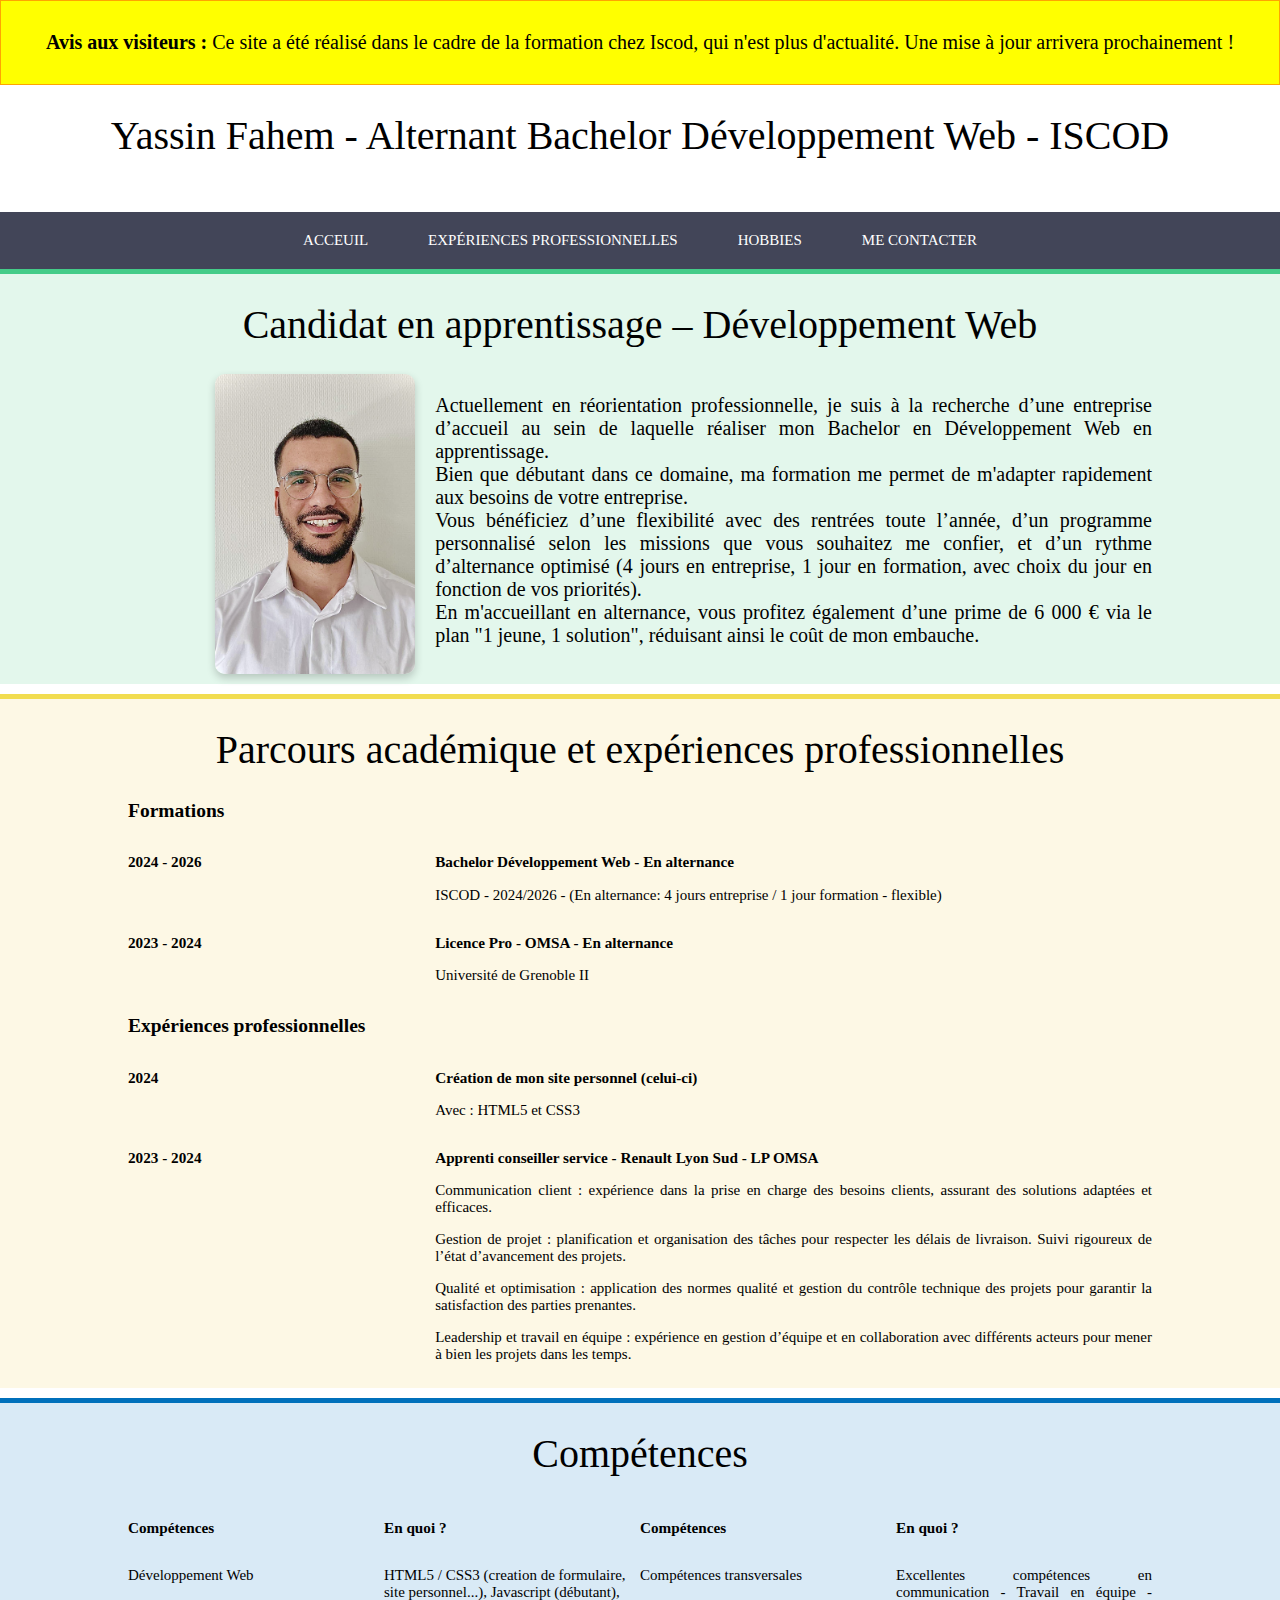
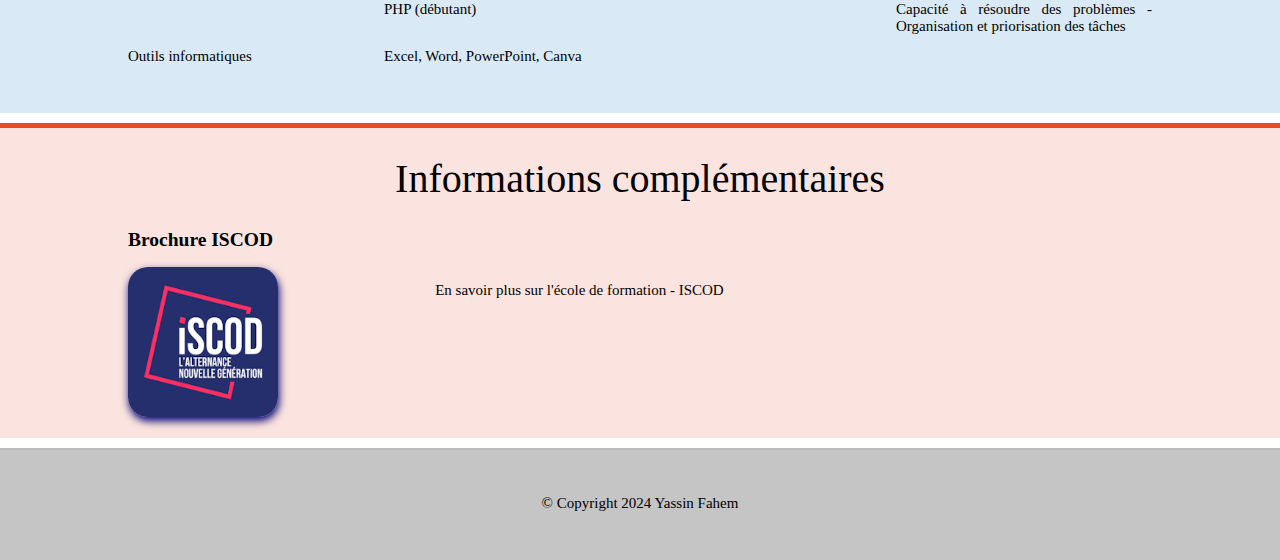
<file: index.html>
<!DOCTYPE html>
<html lang="fr">
    <head>
        <meta charset="UTF-8">
        <meta name="viewport" content="width=device-width, initial-scale=1.0">
        <meta name="description" content="Présentation de Yassin Fahem - CV">
        <meta http-equiv="X-UA-Compatible" content="IE=edge">
        <link rel="stylesheet" href="style.css">
        <title>Mon site personnel avec HTML5 et CSS3</title>
    </head>
    <body>
        <div style="background-color: yellow; padding: 30px; text-align: center; border: 1px solid orange; font-size: 20px;">
            <strong>Avis aux visiteurs :</strong> Ce site a été réalisé dans le cadre de la formation chez Iscod, 
            qui n'est plus d'actualité. Une mise à jour arrivera prochainement !
        </div>
        <header>
            <h1>Yassin Fahem - Alternant Bachelor Développement Web - ISCOD</h1>
        </header>
        <nav>
            <div class="table">
                <ul>
                    <li class="menu-ind"> 
                        <a href="index.html">Acceuil</a>
                    </li>
                    <li class="menu-pro"> 
                        <a href="experiences_pro.html">Expériences professionnelles</a>
                    </li>
                    <li class="menu-hob">
                        <a href="hobbies.html">Hobbies</a>
                    </li>
                    <li class="menu-con">
                        <a href="contact.html">Me contacter</a>
                    </li>
                </ul>
            </div>
        </nav>
        <article>
            <section class="présentation">
                <h1>Candidat en apprentissage – Développement Web</h1>
                <div class="sec">
                    <div class="left">
                        <img src="images/IMG_cv.JPG" alt="ma photo" class="cv-photo">
                    </div>
                    <div class="right">
                        <p id="p1">Actuellement en réorientation professionnelle, je suis à la recherche d’une entreprise d’accueil au sein de laquelle réaliser mon Bachelor en Développement Web en apprentissage. <br>
                        Bien que débutant dans ce domaine, ma formation me permet de m'adapter rapidement aux besoins de votre entreprise. <br>
                        Vous bénéficiez d’une flexibilité avec des rentrées toute l’année, d’un programme personnalisé selon les missions que vous souhaitez me confier, et d’un rythme d’alternance optimisé (4 jours en entreprise, 1 jour en formation, avec choix du jour en fonction de vos priorités).<br> 
                        En m'accueillant en alternance, vous profitez également d’une prime de 6 000 € via le plan "1 jeune, 1 solution", réduisant ainsi le coût de mon embauche.</p>
                    </div>
                </div>
            </section>
            <section class="parcours">
                <h1>Parcours académique et expériences professionnelles</h1>
                <div class="sec">
                    <h2>Formations</h2>
                    <div class="for">
                        <div class="left">
                            <h3>2024 - 2026</h3>
                        </div> 
                        <div class="right">
                            <h3>Bachelor Développement Web - En alternance</h3>
                            <p>ISCOD - 2024/2026 - (En alternance: 4 jours entreprise / 1 jour formation - flexible)</p>
                        </div>
                    </div>
                    <div class="for">
                        <div class="left">
                            <h3>2023 - 2024</h3>
                        </div> 
                        <div class="right">
                            <h3>Licence Pro - OMSA - En alternance</h3>
                            <p>Université de Grenoble II</p>
                        </div>
                    </div>
                    <h2>Expériences professionnelles</h2>
                    <div class="for">
                        <div class="left">
                            <h3>2024</h3>
                        </div> 
                        <div class="right">
                            <h3>Création de mon site personnel (celui-ci)</h3>
                            <p>Avec : HTML5 et CSS3</p>
                        </div>
                    </div>
                    <div class="for">
                        <div class="left">
                            <h3>2023 - 2024</h3>
                        </div> 
                        <div class="right">
                            <h3>Apprenti conseiller service - Renault Lyon Sud - LP OMSA</h3>
                            <p>Communication client : expérience dans la prise en charge des besoins clients, assurant des solutions adaptées et efficaces.</p>
                            <p>Gestion de projet : planification et organisation des tâches pour respecter les délais de livraison. Suivi rigoureux de l’état d’avancement des projets.</p>
                            <p>Qualité et optimisation : application des normes qualité et gestion du contrôle technique des projets pour garantir la satisfaction des parties prenantes.</p>
                            <p>Leadership et travail en équipe : expérience en gestion d’équipe et en collaboration avec différents acteurs pour mener à bien les projets dans les temps.</p>
                        </div>
                    </div>
                </div>
            </section>
            <section class="competences">
                <h1>Compétences</h1>
                <div class="sec">
                    <div class="cleft">
                        <div class="sous">
                            <div class="sousleft"><h3>Compétences</h3></div>
                            <div class="sousright"><h3>En quoi ?</h3></div>
                        </div>
                        <div class="sous">
                            <div class="sousleft"><p>Développement Web</p></div>
                            <div class="sousright"><p>HTML5 / CSS3 (creation de formulaire, <br>site personnel...), Javascript (débutant),<br> PHP (débutant)</p></div>
                        </div>
                        <div class="sous">
                            <div class="sousleft"><p>Outils informatiques</p></div>
                            <div class="sousright"><p>Excel, Word, PowerPoint, Canva</p></div>
                        </div>
                    </div>
                    <div class="cright">
                        <div class="sous">
                            <div class="sousleft"><h3>Compétences</h3></div>
                            <div class="sousright"><h3>En quoi ?</h3></div>
                        </div>
                        <div class="sous">
                            <div class="sousleft"><p>Compétences transversales</p></div>
                            <div class="sousright"><p>Excellentes compétences en communication - Travail en équipe - Capacité à résoudre des problèmes - Organisation et priorisation des tâches</p></div>
                        </div>
                    </div>
                </div>
            </section>
            <section class="fichier">
                <h1>Informations complémentaires</h1>
                <div class="sec">
                    <div class="dow">
                        <h2>Brochure ISCOD</h2>
                        <div class="left">
                            <a href="brochure-entreprise-iscod.pdf" target="_blank"><img src="images/iscod.png" class="iscod"></a>
                        </div>
                        <div class="right">
                            <p>En savoir plus sur l'école de formation - ISCOD</p>
                        </div>
                    </div>
                </div>
            </section>
        </article>
        <footer>
            <p id="pi">© Copyright 2024 Yassin Fahem</p>
        </footer>
    </body>
</html>
</file>
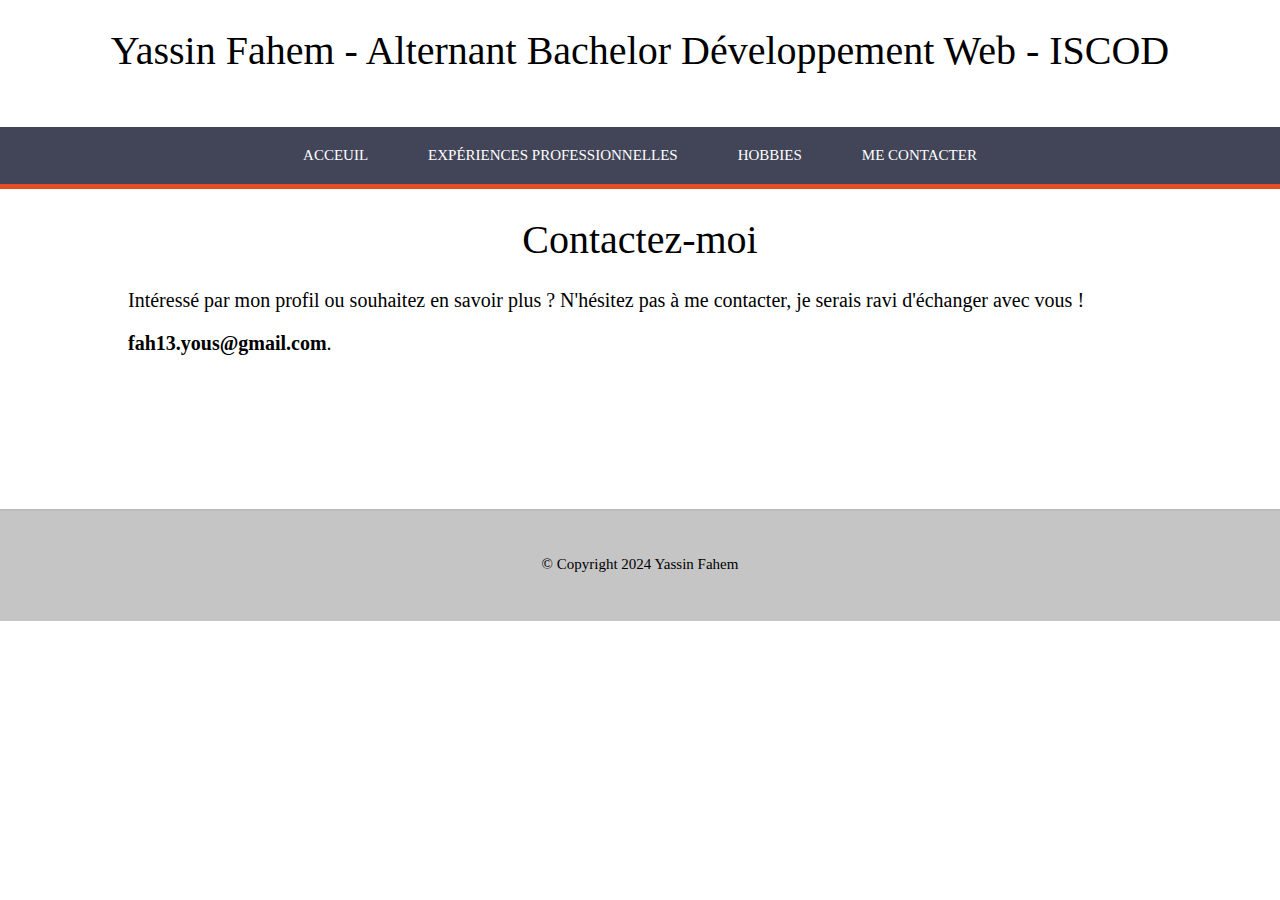
<file: contact.html>
<!DOCTYPE html>
<html lang="fr">
    <head>
        <meta charset="UTF-8">
        <meta name="viewport" content="width=device-width, initial-scale=1.0">
        <meta http-equiv="X-UA-Compatible" content="IE=edge">
        <meta name="description" content="Me contacter">
        <link rel="stylesheet" href="style.css">
        <title>Mon site personnel avec HTML5 et CSS3</title>
    </head>
    <body>
        <header>
            <h1>Yassin Fahem - Alternant Bachelor Développement Web - ISCOD</h1>
        </header>
        <nav>
            <div class="table">
                <ul>
                    <li class="menu-ind"> 
                        <a href="index.html">Acceuil</a>
                    </li>
                    <li class="menu-pro"> 
                        <a href="experiences_pro.html">Expériences professionnelles</a>
                    </li>
                    <li class="menu-hob">
                        <a href="hobbies.html">Hobbies</a>
                    </li>
                    <li class="menu-con">
                        <a href="contact.html">Me contacter</a>
                    </li>
                </ul>
            </div>
        </nav>
        <section class="rouge">
            <h1>Contactez-moi</h1>
            <div class="sec">
                <p>Intéressé par mon profil ou souhaitez en savoir plus ? N'hésitez pas à me contacter, je serais ravi d'échanger avec vous !</p>
                <p><strong>fah13.yous@gmail.com</strong>.</p>
            </div>
        </section>
        <footer>
            <p id="pi">© Copyright 2024 Yassin Fahem</p>
        </footer>
    </body>
</html>
</file>
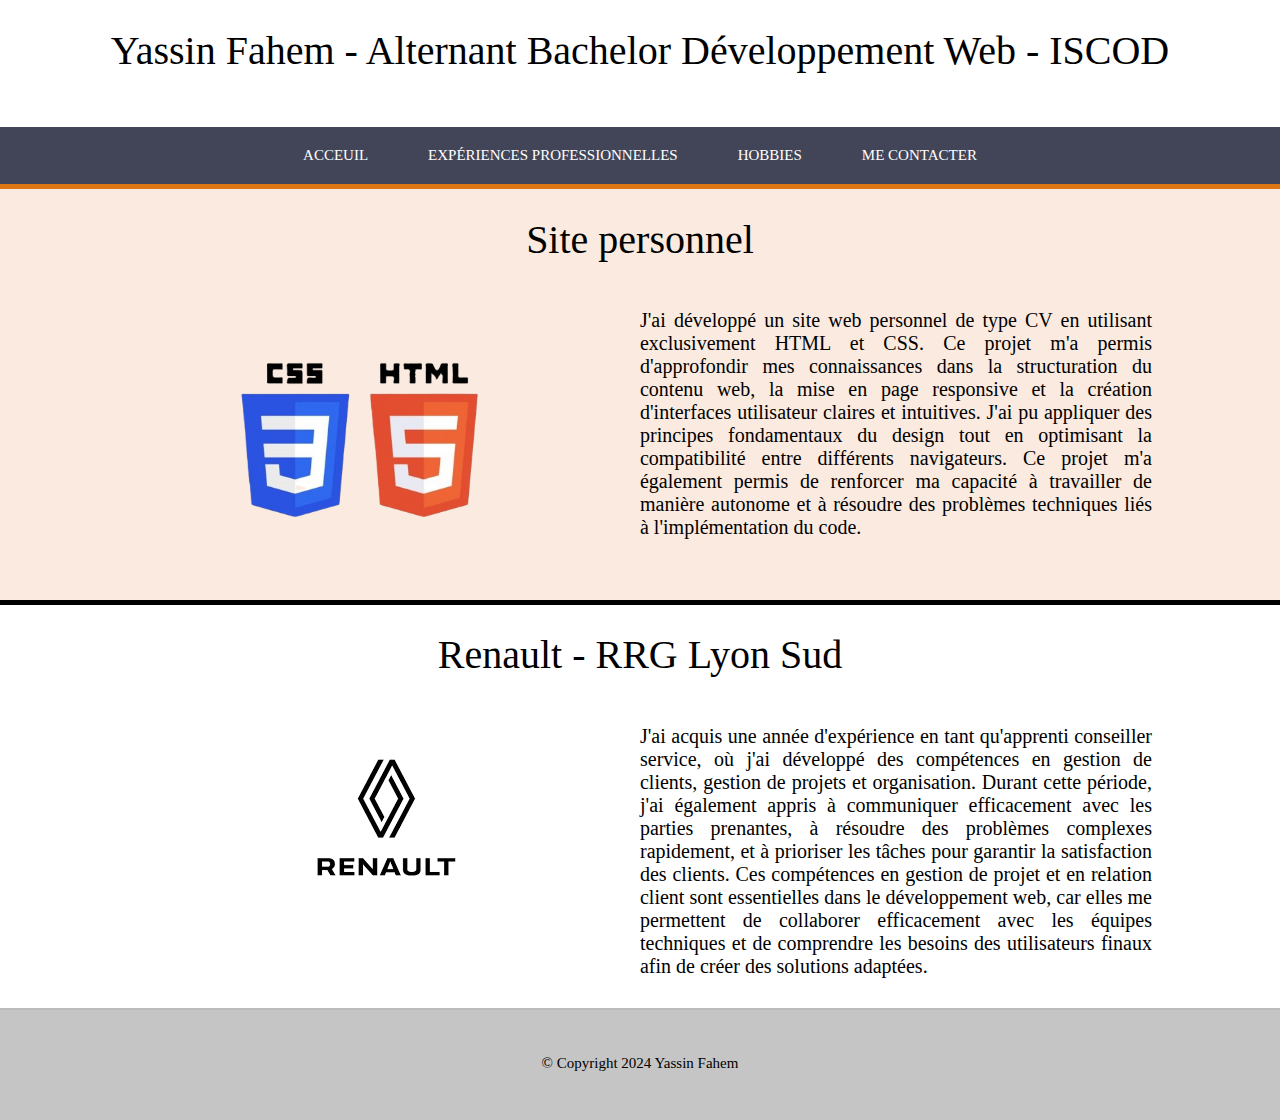
<file: experiences_pro.html>
<!DOCTYPE html>
<html lang="fr">
    <head>
        <meta charset="UTF-8">
        <meta name="viewport" content="width=device-width, initial-scale=1.0">
        <meta name="description" content="Découvrez mes expériences professionnelles passées">
        <meta http-equiv="X-UA-Compatible" content="IE=edge">
        <link rel="stylesheet" href="style.css">
        <title>Mon site personnel avec HTML5 et CSS3</title>
    </head>
    <body>
        <header>
            <h1>Yassin Fahem - Alternant Bachelor Développement Web - ISCOD</h1>
        </header>
        <nav>
            <div class="table">
                <ul>
                    <li class="menu-ind"> 
                        <a href="index.html">Acceuil</a>
                    </li>
                    <li class="menu-pro"> 
                        <a href="experiences_pro.html">Expériences professionnelles</a>
                    </li>
                    <li class="menu-hob">
                        <a href="hobbies.html">Hobbies</a>
                    </li>
                    <li class="menu-con">
                        <a href="contact.html">Me contacter</a>
                    </li>
                </ul>
            </div>
        </nav>
        <section class="orange">
            <h1>Site personnel</h1>
            <div class="sec">
                <div class="leftexp">
                    <img src="images/htmlcss.png" alt="HTML5 CSS3" class="htcs">
                </div>
                <div class="rightexp">
                    <p>J'ai développé un site web personnel de type CV en utilisant exclusivement HTML et CSS. Ce projet m'a permis d'approfondir mes connaissances dans la structuration du contenu web, la mise en page responsive et la création d'interfaces utilisateur claires et intuitives. J'ai pu appliquer des principes fondamentaux du design tout en optimisant la compatibilité entre différents navigateurs. Ce projet m'a également permis de renforcer ma capacité à travailler de manière autonome et à résoudre des problèmes techniques liés à l'implémentation du code.</p>
                </div>
            </div>
        </section>
        <section class="gris">
            <h1>Renault - RRG Lyon Sud</h1>
            <div class="sec">
                <div class="leftexp">
                    <img src="images/renault.png" alt="Entreprise Renault">
                </div>
                <div class="rightexp">
                    <p>J'ai acquis une année d'expérience en tant qu'apprenti conseiller service, où j'ai développé des compétences en gestion de clients, gestion de projets et organisation. Durant cette période, j'ai également appris à communiquer efficacement avec les parties prenantes, à résoudre des problèmes complexes rapidement, et à prioriser les tâches pour garantir la satisfaction des clients. Ces compétences en gestion de projet et en relation client sont essentielles dans le développement web, car elles me permettent de collaborer efficacement avec les équipes techniques et de comprendre les besoins des utilisateurs finaux afin de créer des solutions adaptées.</p>
                </div>
            </div>
        </section>
        <footer>
            <p id="pi">© Copyright 2024 Yassin Fahem</p>
        </footer>
    </body>
</html>
</file>
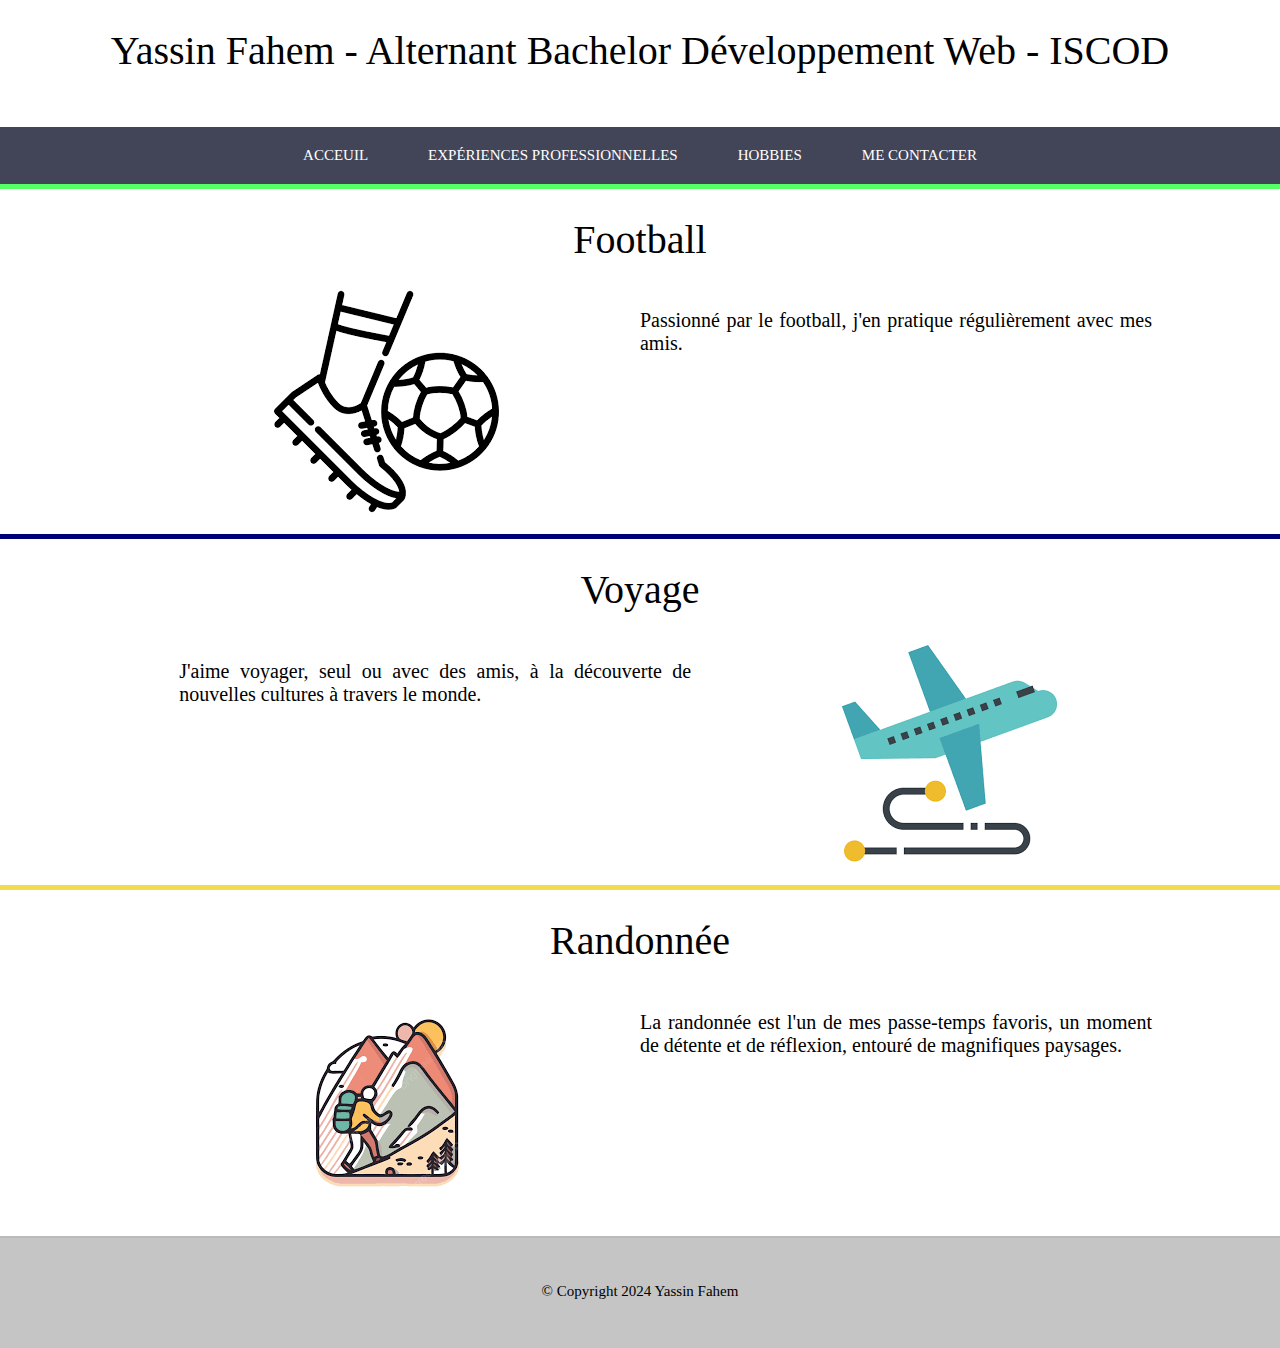
<file: hobbies.html>
<!DOCTYPE html>
<html lang="fr">
    <head>
        <meta charset="UTF-8">
        <meta name="viewport" content="width=device-width, initial-scale=1.0">
        <meta http-equiv="X-UA-Compatible" content="IE=edge">
        <meta name="description" content="Mes loisirs">
        <link rel="stylesheet" href="style.css">
        <title>Mon site personnel avec HTML5 et CSS3</title>
    </head>
    <body>
        <header>
            <h1>Yassin Fahem - Alternant Bachelor Développement Web - ISCOD</h1>
        </header>
        <nav>
            <div class="table">
                <ul>
                    <li class="menu-ind"> 
                        <a href="index.html">Acceuil</a>
                    </li>
                    <li class="menu-pro"> 
                        <a href="experiences_pro.html">Expériences professionnelles</a>
                    </li>
                    <li class="menu-hob">
                        <a href="hobbies.html">Hobbies</a>
                    </li>
                    <li class="menu-con">
                        <a href="contact.html">Me contacter</a>
                    </li>
                </ul>
            </div>
        </nav>
        <section class="vert">
            <h1>Football</h1>
            <div class="sec">
                <div class="leftexp">
                    <img src="images/foot.png" alt="Le football">
                </div>
                <div class="rightexp">
                    <p>Passionné par le football, j'en pratique régulièrement avec mes amis.</p>
                </div>
            </div>
        </section>
        <section class="blue">
            <h1>Voyage</h1>
            <div class="sec">
                <div class="rightexp">
                    <p>J'aime voyager, seul ou avec des amis, à la découverte de nouvelles cultures à travers le monde.</p>
                </div>
                 <div class="leftexp">
                    <img src="images/voya.png" alt="Voyager" class="decol">
                </div>
            </div>
        </section>
        <section class="jaune">
            <h1>Randonnée</h1>
            <div class="sec">
                <div class="leftexp">
                    <img src="images/rando.png" alt="La randonnée">
                </div>
                <div class="rightexp">
                    <p>La randonnée est l'un de mes passe-temps favoris, un moment de détente et de réflexion, entouré de magnifiques paysages.</p>
                </div>
            </div>
        </section>
        <footer>
            <p id="pi">© Copyright 2024 Yassin Fahem</p>
        </footer>
    </body>
</html>
</file>
<file: style.css>
body{
    font-family: 'Times New Roman', Times, serif;
    font-size: 13px;
    margin: 0px;
    padding: 0px;
}
h1{
    font-size: 40px;
    font-weight: normal;
    text-align: center;     
}
header{
    height: 100px;   
}
footer{
    height: 80px;
    padding-top: 30px;
    background-color: #c5c5c5;
    border-top: 2px solid #bbb;
}
#pi{
    text-align: center;
}
nav{
    width: 100%;
    background-color: #424558;
}
nav ul{
    margin: 0px;
    padding: 0px;
}
nav li{
    list-style-type: none;
    float: left;
}
nav a{
    display: inline-block;
    text-decoration: none;
    padding: 20px 30px;
    color: #fff;
    text-transform: uppercase;
    font-size: 15px;
}
.table{
    display: table;
    margin: 0 auto;
}
.menu-ind:hover, .présentation{
    border-top: 5px solid #4c8;
    background-color: rgba(64, 200, 130, 0.15);
}
.menu-pro:hover, .parcours{
    border-top: 5px solid #f1dc4f;
    background-color: rgba(241, 211, 79, 0.15);
}
.menu-hob:hover, .competences{
    border-top: 5px solid #0070bb;
    background-color: rgba(000, 112, 192, 0.15);
}
.menu-con:hover, .fichier{
    border-top: 5px solid #e44d26;
    background-color: rgba(228, 77, 38, 0.15);
}
nav li:hover a{
    padding: 15px 30px 20px 30px;
}
.cv-photo{
    width: 200px;
    height: 300px;
    object-fit: cover; 
    border-radius: 10px; 
    box-shadow: 0px 4px 8px rgba(0, 0, 0, 0.2); 
    float: right; 
    margin-right: 20px; 
}
.iscod{
    width: 150px;
    height: 150px; 
    border-radius: 20px; 
    box-shadow: 1px 4px 8px #007;
    float: left;
    margin-right: 30px;
}
section{
    width: 100%;
    min-height: 300px;
    padding-bottom: 10px;
    margin-bottom: 10px;
}
.sec{
    margin: 0px 10%;

}
.left{
    float: left;
    width: 30%;
}
.right{
    float: left;
    width: 70%;
}
.cleft, .cright, .sousleft, .sousright{
    width: 50%;
    float: left;
}
.sec::after, .for::after, .dow::after{
    content:"";
    display: table;
    clear: both;
}
#p1{
    text-align: justify;
    font-size: 20px;
}
p{
    text-align: justify;
    font-size: 15px;
}
.orange{
    border-top: 5px solid #dd7513;
    background-color: rgba(228, 117, 38, 0.15);
    margin-bottom: 0px;
}
.gris{
    border-top: 5px solid #000;
    background-color: #fff;
    margin-bottom: 0px;
}
.vert{
    border-top: 5px solid #5f6;
}
.blue{
    border-top: 5px solid #007;
}
.jaune{
    border-top: 5px solid #f1dc4f;
}
.rouge{
    border-top: 5px solid #e44d26;
}
.rouge p{
    font-size: 20px;
}
.leftexp{
    width: 45%;
    float: left;
}
.rightexp p{
    width: 50%;
    float: left;
    margin-left: 5%;
    text-align: justify;
    font-size: 20px;
}
.leftexp img{
    max-width: 400px;
    object-fit: cover;
    float: right;
    margin-right: 90px;
}
.htcs{
    position: relative;
    left: 60px;
}
@media screen and (max-width: 780px){
    header{
        height: 70px;
    }
    h1{
        font-size: 28px;
        margin: 20px 0px 0px 0px;
    }
    .iscod{
        width: 100px;
        height: 100px;
        position: relative;
        right: 20px;
    }
    .dow h2{
        position: relative;
        right: 30px;
    }
    nav li a{
        font-size: 12px;
        padding: 10px;
    }
    nav li:hover a{
        padding: 5px 10px 10px 10px;
    }
    .leftexp img{
        float: right;
        position: relative;
        left: 100px;
    }
    .htcs{
        width: 200px;
        height: 200px;
    }
}
</file>
